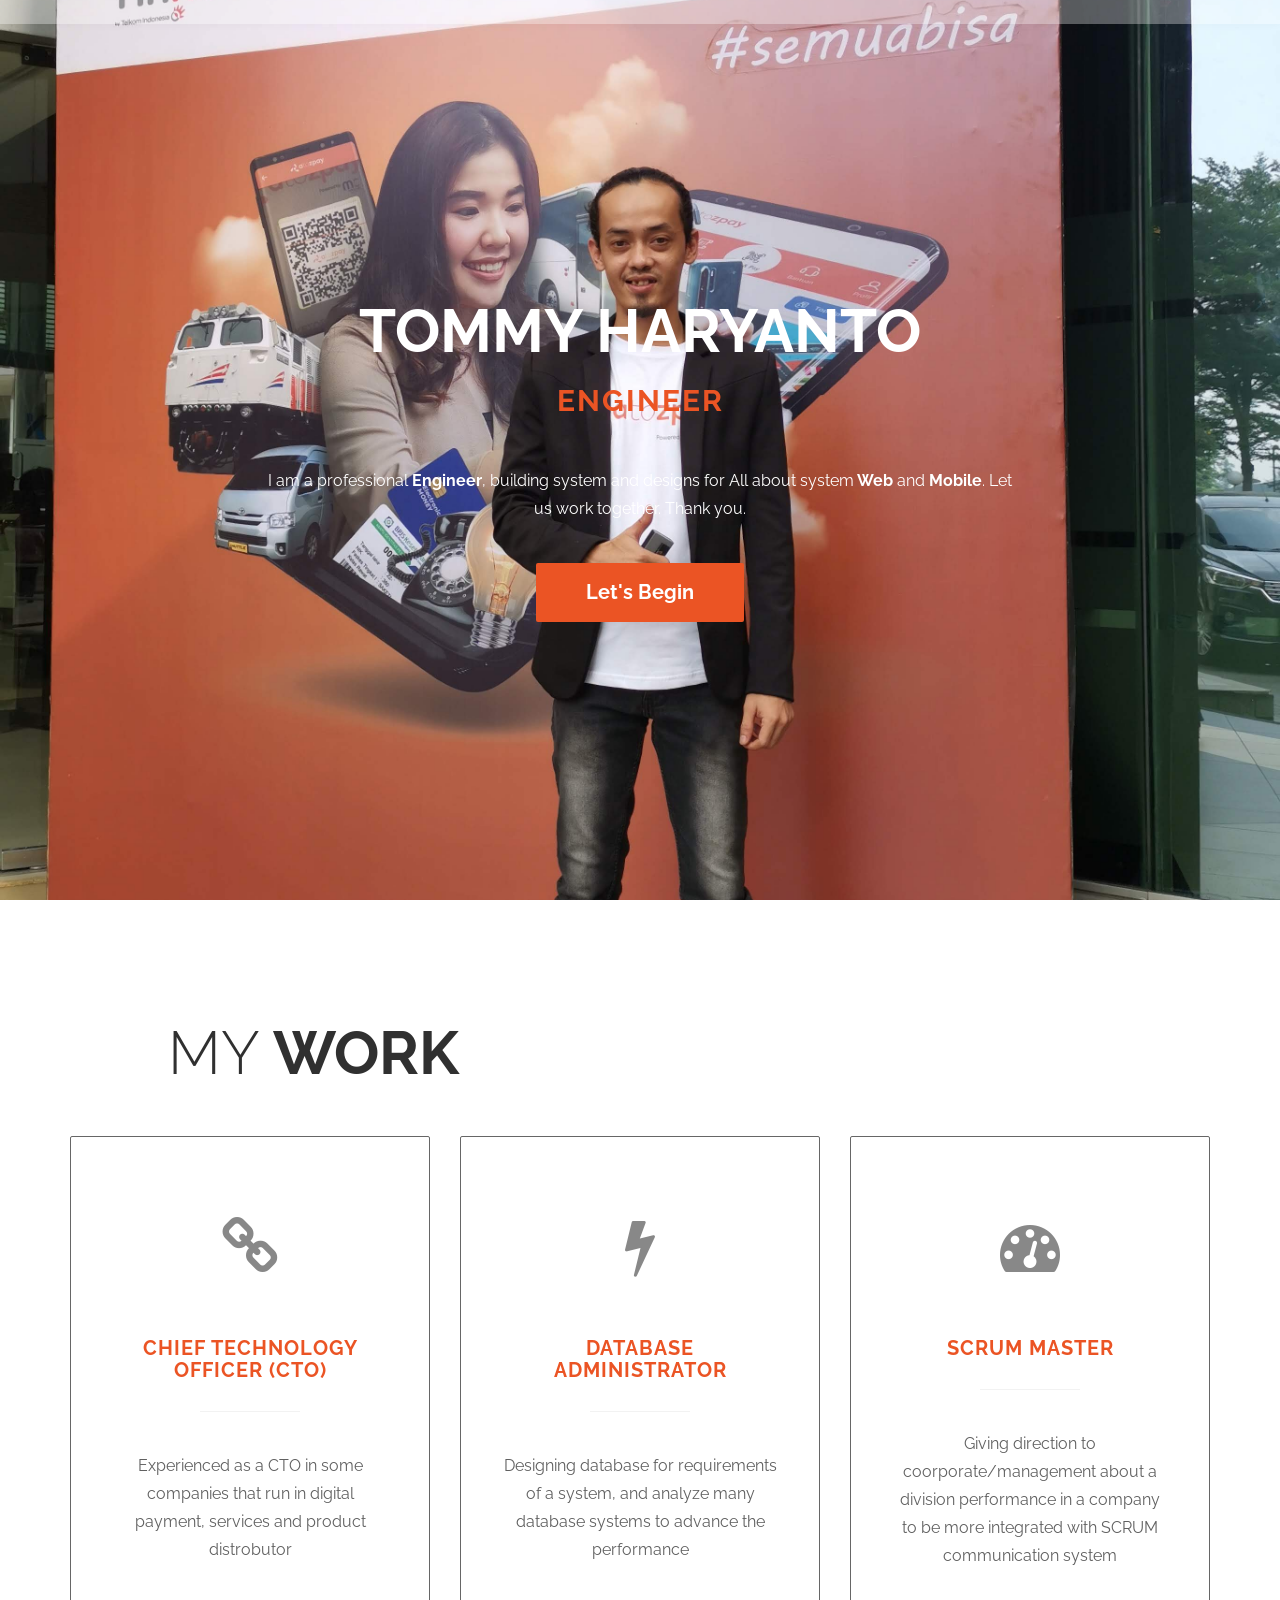
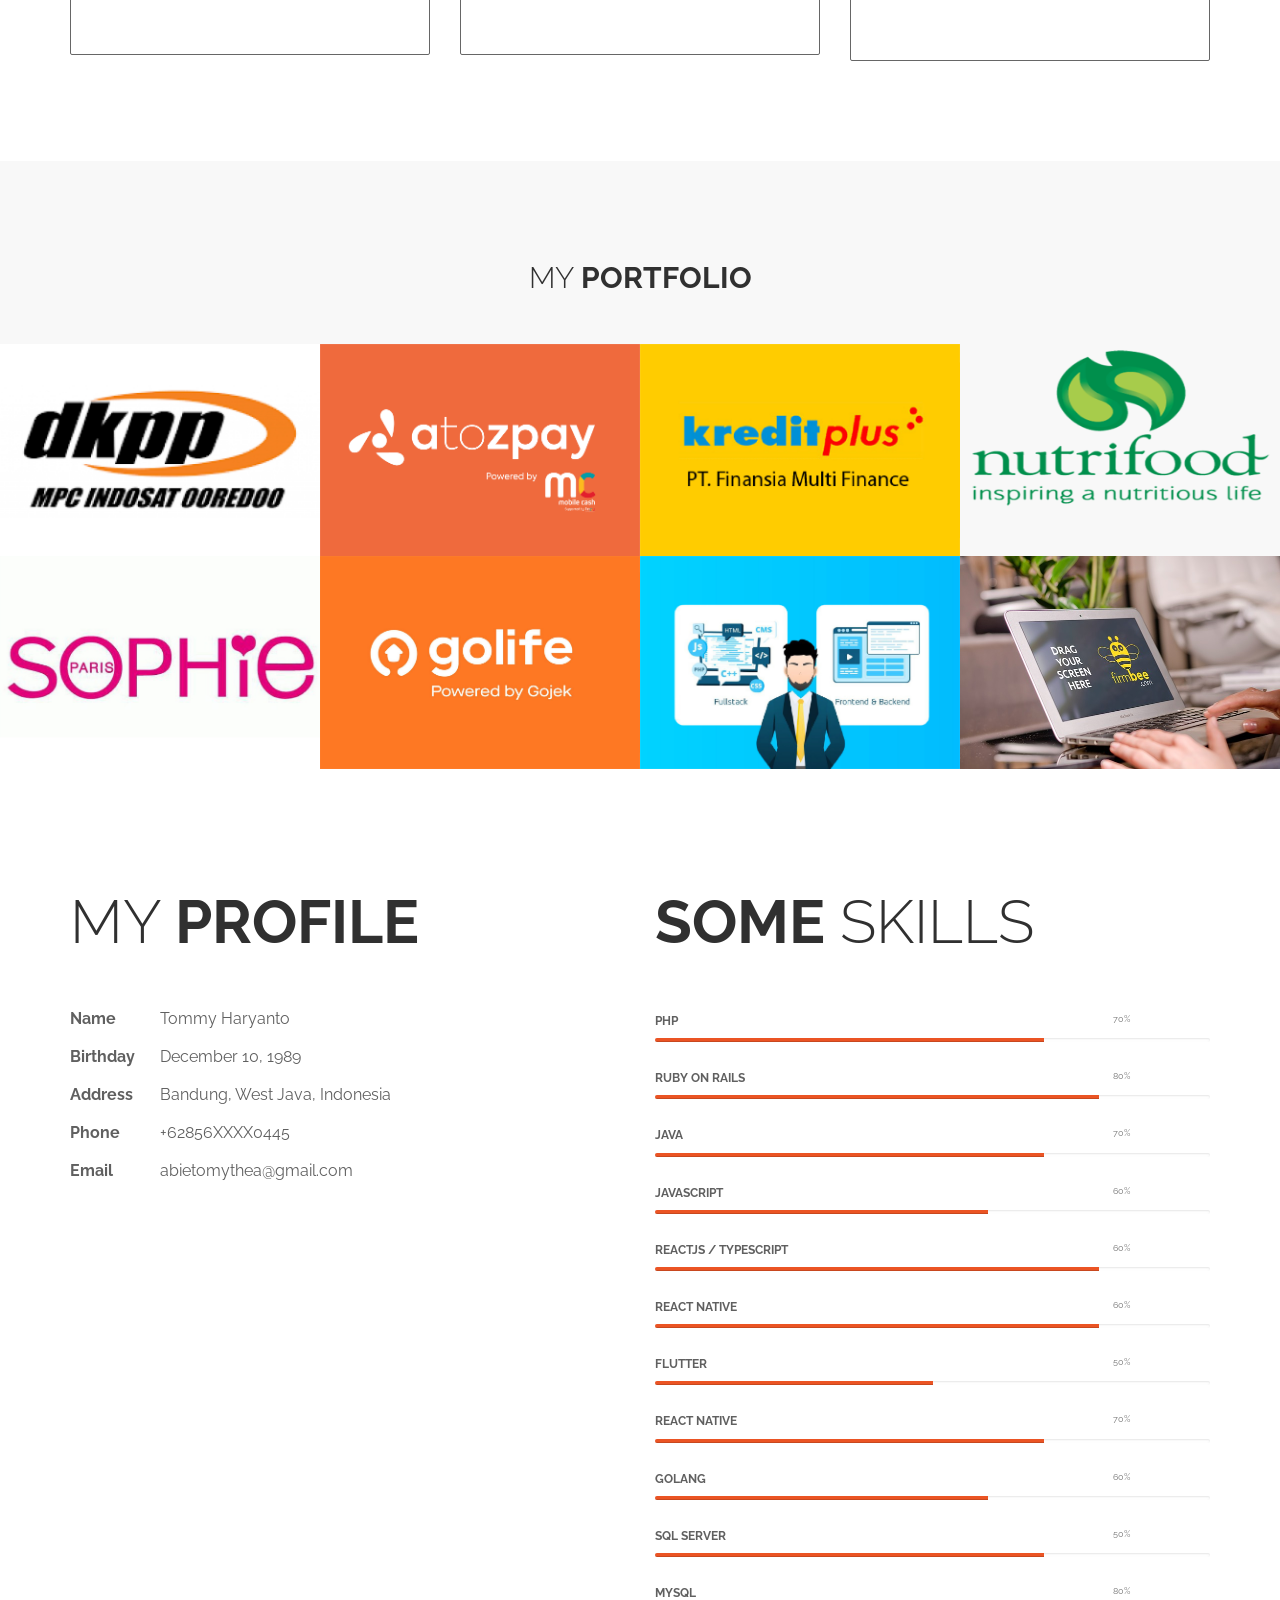
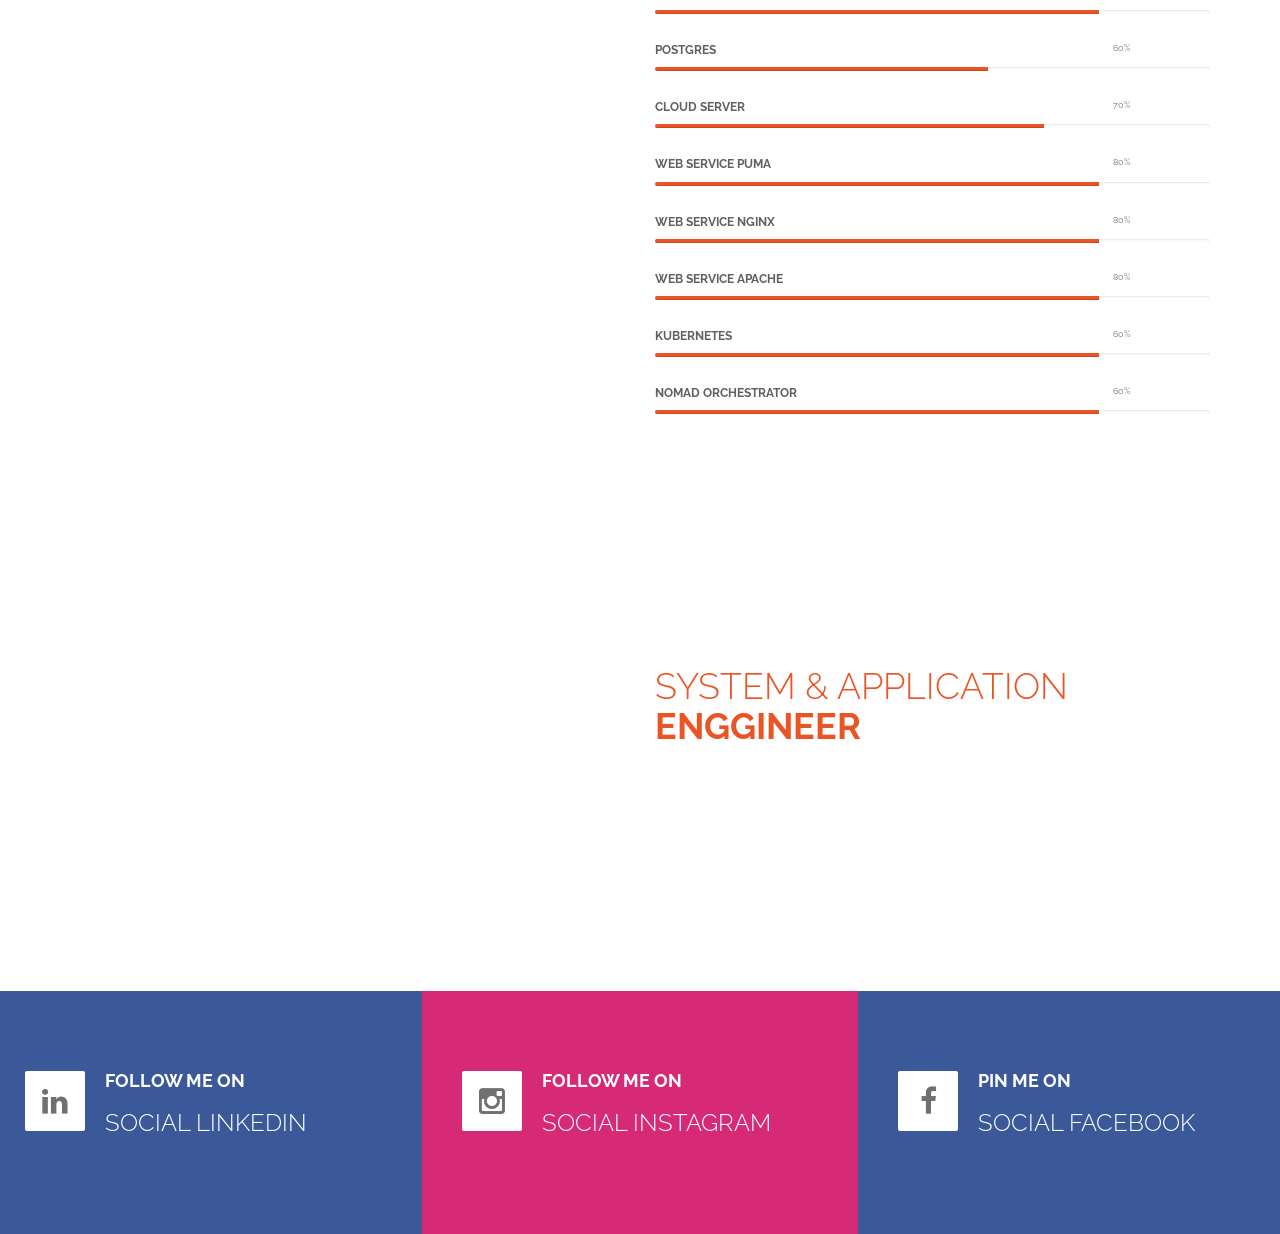
<file: index.html>
<!DOCTYPE html>
<html lang="en">
<head>
	<meta charset="utf-8">
	<meta http-equiv="X-UA-Compatible" content="IE=Edge">
	<meta name="viewport" content="width=device-width, initial-scale=1">
	<meta name="keywords" content="">
	<meta name="description" content="">
	<!-- SITE TITLE -->
	<title>Tommy</title>

	<!-- STYLESHEETS -->
	<link rel="stylesheet" href="css/bootstrap.min.css">
	<link rel="stylesheet" href="css/font-awesome.min.css">
	<link rel="stylesheet" href="css/templatemo-style.css">
	<link href='//fonts.googleapis.com/css?family=Raleway:400,300,600,700' rel='stylesheet' type='text/css'>
<!-- 

Ultra Profile

https://templatemo.com/tm-464-ultra-profile

-->
</head>
<body data-spy="scroll" data-target="#rock-navigation">
	<!-- START NAVIGATION -->
	<div class="navbar navbar-default bs-dos-nav navbar-fixed-top sticky-navigation" role="navigation">
		<div class="container">

			<div class="navbar-header">
				<button class="navbar-toggle" data-toggle="collapse" data-target="#rock-navigation">
					<span class="icon icon-bar"></span>
					<span class="icon icon-bar"></span>
					<span class="icon icon-bar"></span>
				</button>
				<a href="#" class="navbar-brand">My Profile</a>
			</div>
			<nav class="collapse navbar-collapse" id="rock-navigation">
				<ul class="nav navbar-nav navbar-right main-navigation text-uppercase">
					<li><a href="#home" class="smoothScroll">Home</a></li>
					<li><a href="#work" class="smoothScroll">My Work</a></li>
					<li><a href="#portfolio" class="smoothScroll">Portfolio</a></li>
					<li><a href="#resume" class="smoothScroll">Resume</a></li>
					<li><a href="#about" class="smoothScroll">About</a></li>
					<li><a href="#contact" class="smoothScroll">Contact</a></li>
				</ul>
			</nav>

		</div>
	</div>
	<!-- END NAVIGATION -->

	<!-- START HOME -->
	<section id="home" class="templatemo-home">
		<div class="container">
			<div class="row">
				<div class="col-md-2 col-sm-1"></div>
				<div class="col-md-8 col-sm-10">
					<h1 class="tm-home-title" style="color: white;"><strong>Tommy Haryanto</strong></h1>
					<h2 class="tm-home-subtitle">Engineer</h2>
					<p style="color: white;">I am a professional <strong>Engineer</strong>, building system and designs for All about system<strong> Web</strong> and <strong>Mobile</strong>. Let us work together. Thank you.</p>
					<a href="#work" class="btn btn-default smoothScroll tm-view-more-btn">Let's Begin</a>
				</div>
				<div class="col-md-2 col-sm-1"></div>
			</div>
		</div>
	</section>
	<!-- END HOME -->

	<!-- START work -->
	<section id="work" class="tm-padding-top-bottom-100">
		<div class="container">
			<div class="row">
				<div class="col-md-offset-1 col-md-11">
					<h2 class="title">My <strong>Work</strong></h2>						
				</div>
				<div class="col-md-4 col-sm-4">
					<div class="work-wrapper">
						<i class="fa fa-link"></i>
						<h3 class="text-uppercase tm-work-h3">Chief Technology Officer (CTO)</h3>
						<hr>
						<p>Experienced as a CTO in some companies that run in digital payment, services and product distrobutor</p>
					</div>
				</div>
				<div class="col-md-4 col-sm-4">
					<div class="work-wrapper">
						<i class="fa fa-flash"></i>
						<h3 class="text-uppercase tm-work-h3">Database Administrator</h3>
						<hr>
						<p>Designing database for requirements of a system, and analyze many database systems to advance the performance</p>
					</div>
				</div>
				<div class="col-md-4 col-sm-4">
					<div class="work-wrapper">
						<i class="fa fa-dashboard"></i>
						<h3 class="text-uppercase tm-work-h3">Scrum Master</h3>
						<hr>
						<p>Giving direction to coorporate/management about a division performance in a company to be more integrated with SCRUM communication system</p>
					</div>
				</div>
			</div>
		</div>
	</section>
	<!-- END work -->

	<!-- START PORTFOLIO -->
	<section id="portfolio" class="tm-portfolio">
		<div class="container">
			<div class="row">
				<div class="col-md-12 wow bounce">
					<div class="title">
						<h2 class="tm-portfolio-title">My <strong>Portfolio</strong></h2>
					</div>

					<!-- START ISO SECTION -->
					<div class="iso-section">
						<!-- <ul class="filter-wrapper clearfix">
							<li><a href="#" class="opc-main-bg selected" data-filter="*">All</a></li>
							<li><a href="#" class="opc-main-bg" data-filter=".html">HTML</a></li>
							<li><a href="#" class="opc-main-bg" data-filter=".photoshop">Photoshop</a></li>
							<li><a href="#" class="opc-main-bg" data-filter=".wordpress">Wordpress</a></li>
							<li><a href="#" class="opc-main-bg" data-filter=".mobile">Mobile</a></li>
						</ul> -->
						<div class="iso-box-section">
							<div class="iso-box-wrapper col4-iso-box">
								<div class="iso-box wordpress col-md-3 col-sm-3 col-xs-12">
									<div class="portfolio-thumb">
										<img src="images/dkpp.jpg" class="fluid-img" alt="portfolio img">
										<div class="portfolio-overlay">
											<h3 class="portfolio-item-title">CTO</h3>
											<h3 class="portfolio-item-title">Dian Kencana Puri Prima (DKPP)</h3>
											<p>Payment fo PPOB, Phone Credit, Consignment System for Agent</p>
										</div>
									</div>
								</div>
								<div class="iso-box wordpress col-md-3 col-sm-3 col-xs-12">
									<div class="portfolio-thumb">
										<img src="images/atozpay-01.jpg" class="fluid-img" alt="portfolio img">
										<div class="portfolio-overlay">
											<h3 class="portfolio-item-title">CTO</h3>
											<h3 class="portfolio-item-title">Weyland Indonesia Perkasa (WIP)</h3>
											<p>Payment fo PPOB, Phone Credit, Consignment System for Agent, Daily Needs for delivery services</p>
										</div>
									</div>
								</div>
								<div class="iso-box html photoshop wordpress mobile col-md-3 col-sm-3 col-xs-12">
									<div class="portfolio-thumb">
										<img src="images/kredit plus-01.jpg" class="fluid-img" alt="portfolio img">
										<div class="portfolio-overlay">
											<h3 class="portfolio-item-title">Project Manager</h3>
											<h3>PT. Finansia Multi Finance (Kreditplus)</h3>
											<p>Build from scracth Kredit Plus Mobile system, and E-Form for business process</p>
										</div>
									</div>
								</div>
								<div class="iso-box html wordpress mobile col-md-3 col-sm-3 col-xs-12">
									<div class="portfolio-thumb">
										<img src="images/nutrifood-logo.png" class="fluid-img" alt="portfolio img">
										<div class="portfolio-overlay">
											<h3 class="portfolio-item-title">Project Manager</h3>
											<h3 class="portfolio-item-title">Nutrifood</h3>
											<p>Build Shipping management system, L-Men guides workout system</p>
										</div>
									</div>
								</div>
								<div class="iso-box wordpress col-md-3 col-sm-3 col-xs-12">
									<div class="portfolio-thumb">
										<img src="images/sophie.jpg" class="fluid-img" alt="portfolio img">
										<div class="portfolio-overlay">
											<h3 class="portfolio-item-title">Project Manager</h3>
											<h3 class="portfolio-item-title">Shopie Paris</h3>
											<p>Multi Level Marketing (MLM) system, Shopping System, Catalog Management, and E-Learning system to be shopie's frenchise </p>
										</div>
									</div>
								</div>
								<div class="iso-box html mobile col-md-3 col-sm-3 col-xs-12">
									<div class="portfolio-thumb">
										<img src="images/gojek.jpg" class="fluid-img" alt="portfolio img">
										<div class="portfolio-overlay">
											<h3 class="portfolio-item-title">Project Manager</h3>
											<h3 class="portfolio-item-title">Golife (Gojek)</h3>
											<p>GoClean, GoMassages, GoGlam, GoAuto. The services that provide by Gojek</p>
										</div>
									</div>
								</div>
								<div class="iso-box html photoshop col-md-3 col-sm-3 col-xs-12">
									<div class="portfolio-thumb">
										<img src="images/other.jpg" class="fluid-img" alt="portfolio img">
										<div class="portfolio-overlay">
											<h3 class="portfolio-item-title">Backend Engineer</h3>
											<p>Create many system and applications for other country/company. Government, Expedition, Tour and traveling, market place and many more</p>
										</div>
									</div>
								</div>
								<div class="iso-box photoshop col-md-3 col-sm-3 col-xs-12">
									<div class="portfolio-thumb">
										<img src="images/portfolio-img7.jpg" class="fluid-img" alt="portfolio img">
										<div class="portfolio-overlay">
											<h3 class="portfolio-item-title">More Info</h3>
											<p>Did you still interest to me? please send me email!</p>
										</div>
									</div>
								</div>
							</div>
						</div>
					</div>
				</div>
			</div>
		</div>
	</section>
	<!-- END PORTFOLIO -->

	<!-- START RESUME -->
	<section id="resume" class="tm-padding-top-bottom-100">
		<div class="container">
			<div class="row">
				<div class="col-md-6 col-sm-6">					
					<h2 class="title">My <strong>Profile</strong></h2>
					<p><span class="tm-info-label">Name</span>Tommy Haryanto</p>
					<p><span class="tm-info-label">Birthday</span>December 10, 1989</p>
					<p><span class="tm-info-label">Address</span>Bandung, West Java, Indonesia</p>
					<p><span class="tm-info-label">Phone</span>+62856XXXX0445</p>
					<p><span class="tm-info-label">Email</span>abietomythea@gmail.com</p>
				</div>
				<div class="col-md-6 col-sm-6">
					<h2 class="title"><strong>Some</strong> Skills</h2>
					<p></p>
					<h4 class="tm-progress-label">Php<small class="progress-percent-small">70%</small></h4>
					<div class="progress tm-progress">
						<div class="progress-bar progress-bar-danger" role="progressbar" aria-valuenow="70" aria-valuemin="0" aria-valuemax="70" style="width: 70%;"></div>
					</div>
					<h4 class="tm-progress-label">Ruby on Rails<small class="progress-percent-small">80%</small></h4>
					<div class="progress tm-progress">
						<div class="progress-bar progress-bar-danger" role="progressbar" aria-valuenow="80" aria-valuemin="0" aria-valuemax="100" style="width: 80%;"></div>
					</div>
					<h4 class="tm-progress-label">Java<small class="progress-percent-small">70%</small></h4>
					<div class="progress tm-progress">
						<div class="progress-bar progress-bar-danger" role="progressbar" aria-valuenow="70" aria-valuemin="0" aria-valuemax="100" style="width: 70%;"></div>
					</div>
					<h4 class="tm-progress-label">Javascript<small class="progress-percent-small">60%</small></h4>
					<div class="progress tm-progress">
						<div class="progress-bar progress-bar-danger" role="progressbar" aria-valuenow="60" aria-valuemin="0" aria-valuemax="100" style="width: 60%;"></div>
					</div>
					<h4 class="tm-progress-label">ReactJs / TypeScript<small class="progress-percent-small">60%</small></h4>
					<div class="progress tm-progress">
						<div class="progress-bar progress-bar-danger" role="progressbar" aria-valuenow="60" aria-valuemin="0" aria-valuemax="100" style="width: 80%;"></div>
					</div>
					<h4 class="tm-progress-label">React Native<small class="progress-percent-small">60%</small></h4>
					<div class="progress tm-progress">
						<div class="progress-bar progress-bar-danger" role="progressbar" aria-valuenow="60" aria-valuemin="0" aria-valuemax="100" style="width: 80%;"></div>
					</div>
					<h4 class="tm-progress-label">Flutter<small class="progress-percent-small">50%</small></h4>
					<div class="progress tm-progress">
						<div class="progress-bar progress-bar-danger" role="progressbar" aria-valuenow="50" aria-valuemin="0" aria-valuemax="100" style="width: 50%;"></div>
					</div>
          <h4 class="tm-progress-label">React Native<small class="progress-percent-small">70%</small></h4>
          <div class="progress tm-progress">
            <div class="progress-bar progress-bar-danger" role="progressbar" aria-valuenow="70" aria-valuemin="0" aria-valuemax="100" style="width: 70%;"></div>
          </div>
					<h4 class="tm-progress-label">GoLang<small class="progress-percent-small">60%</small></h4>
					<div class="progress tm-progress">
						<div class="progress-bar progress-bar-danger" role="progressbar" aria-valuenow="60" aria-valuemin="0" aria-valuemax="100" style="width: 60%;"></div>
					</div>
					<h4 class="tm-progress-label">SQL Server<small class="progress-percent-small">50%</small></h4>
					<div class="progress tm-progress">
						<div class="progress-bar progress-bar-danger" role="progressbar" aria-valuenow="70" aria-valuemin="0" aria-valuemax="100" style="width: 70%;"></div>
					</div>
					<h4 class="tm-progress-label">MySql<small class="progress-percent-small">80%</small></h4>
					<div class="progress tm-progress">
						<div class="progress-bar progress-bar-danger" role="progressbar" aria-valuenow="80" aria-valuemin="0" aria-valuemax="100" style="width: 80%;"></div>
					</div>
					<h4 class="tm-progress-label">Postgres<small class="progress-percent-small">60%</small></h4>
					<div class="progress tm-progress">
						<div class="progress-bar progress-bar-danger" role="progressbar" aria-valuenow="60" aria-valuemin="0" aria-valuemax="100" style="width: 60%;"></div>
					</div>
					<h4 class="tm-progress-label">Cloud Server<small class="progress-percent-small">70%</small></h4>
					<div class="progress tm-progress">
						<div class="progress-bar progress-bar-danger" role="progressbar" aria-valuenow="70" aria-valuemin="0" aria-valuemax="100" style="width: 70%;"></div>
					</div>
					<h4 class="tm-progress-label">Web Service Puma <small class="progress-percent-small">80%</small></h4>
					<div class="progress tm-progress">
						<div class="progress-bar progress-bar-danger" role="progressbar" aria-valuenow="80" aria-valuemin="0" aria-valuemax="100" style="width: 80%;"></div>
					</div>
					<h4 class="tm-progress-label">Web Service Nginx <small class="progress-percent-small">80%</small></h4>
					<div class="progress tm-progress">
						<div class="progress-bar progress-bar-danger" role="progressbar" aria-valuenow="80" aria-valuemin="0" aria-valuemax="100" style="width: 80%;"></div>
					</div>
					<h4 class="tm-progress-label">Web Service Apache <small class="progress-percent-small">80%</small></h4>
					<div class="progress tm-progress">
						<div class="progress-bar progress-bar-danger" role="progressbar" aria-valuenow="80" aria-valuemin="0" aria-valuemax="100" style="width: 80%;"></div>
					</div>
					<h4 class="tm-progress-label">Kubernetes<small class="progress-percent-small">60%</small></h4>
					<div class="progress tm-progress">
						<div class="progress-bar progress-bar-danger" role="progressbar" aria-valuenow="60" aria-valuemin="0" aria-valuemax="100" style="width: 80%;"></div>
					</div>
					<h4 class="tm-progress-label">Nomad Orchestrator<small class="progress-percent-small">60%</small></h4>
					<div class="progress tm-progress">
						<div class="progress-bar progress-bar-danger" role="progressbar" aria-valuenow="60" aria-valuemin="0" aria-valuemax="100" style="width: 80%;"></div>
					</div>
				</div>
			</div>
		</div>
	</section>
	<!-- END RESUME -->

	<!-- START ABOUT -->
	<section id="about" class="tm-about">
		<div class="container">
			<div class="row">
				<div class="col-md-offset-6 col-md-6 col-sm-offset-6 col-sm-7" style="color: white;">
					<div class="title">
						<h2 style="color: white;">This is <strong>me</strong></h2>
						<h1 class="tm-red-text">System & Application <strong>Enggineer</strong></h1>
					</div>
					<p>The basic foundation of technology is how we think in a simple way.
						Difficult things will come true with a simple way.
						Go ahead and dream 'til morning, wake up and make that dream come true
					</p>
				</div>
			</div>
		</div>
	</section>
	<!-- END ABOUT -->

	<!-- START SOCIAL -->
	<section id="social" class="tm-social">
		<div class="container">
			<div class="row">
				<div class="col-md-4 col-sm-4 wow rotateInUpLeft" data-wow-delay="0.3s">
					<div class="media facebook">
						<a href="https://www.linkedin.com/in/tommy-haryanto-12ba5937/" target="_blank">
							<div class="media-object pull-left">
								<i class="fa fa-linkedin"></i>
							</div>
							<div class="media-body">
								<h4 class="media-heading tm-social-title">Follow me on</h4>
								<h3>Social LinkedIn</h3>
							</div>
						</a>
					</div>
				</div>
				<div class="col-md-4 col-sm-4 wow rotateInUpLeft" data-wow-delay="0.6s">
					<div class="media instagram">
						<a href="https://www.instagram.com/abieharyanto/">
							<div class="media-object pull-left">
								<i class="fa fa-instagram"></i>
							</div>
							<div class="media-body">
								<h4 class="media-heading tm-social-title">Follow me on</h4>
								<h3>Social Instagram</h3>
							</div>
						</a>
					</div>
				</div>
				<div class="col-md-4 col-sm-4 wow rotateInUpLeft" data-wow-delay="0.9s">
					<div class="media facebook">
						<a href="https://www.facebook.com/abietomythea">
							<div class="media-object pull-left">
								<i class="fa fa-facebook"></i>
							</div>
							<div class="media-body">
								<h4 class="media-heading tm-social-title">Pin me on</h4>
								<h3>Social Facebook</h3>
							</div>
						</a>
					</div>
				</div>
			</div>
		</div>
	</section>
	<!-- END SOCIAL -->

	
	<script src="js/jquery.js"></script>
	<script src="js/bootstrap.min.js"></script>
	<script src="js/smoothscroll.js"></script>
	<script src="js/jquery.nav.js"></script>
	<script src="js/isotope.js"></script>
	<script src="js/imagesloaded.min.js"></script>
	<script src="js/custom.js"></script>
</body>
</html>
</file>
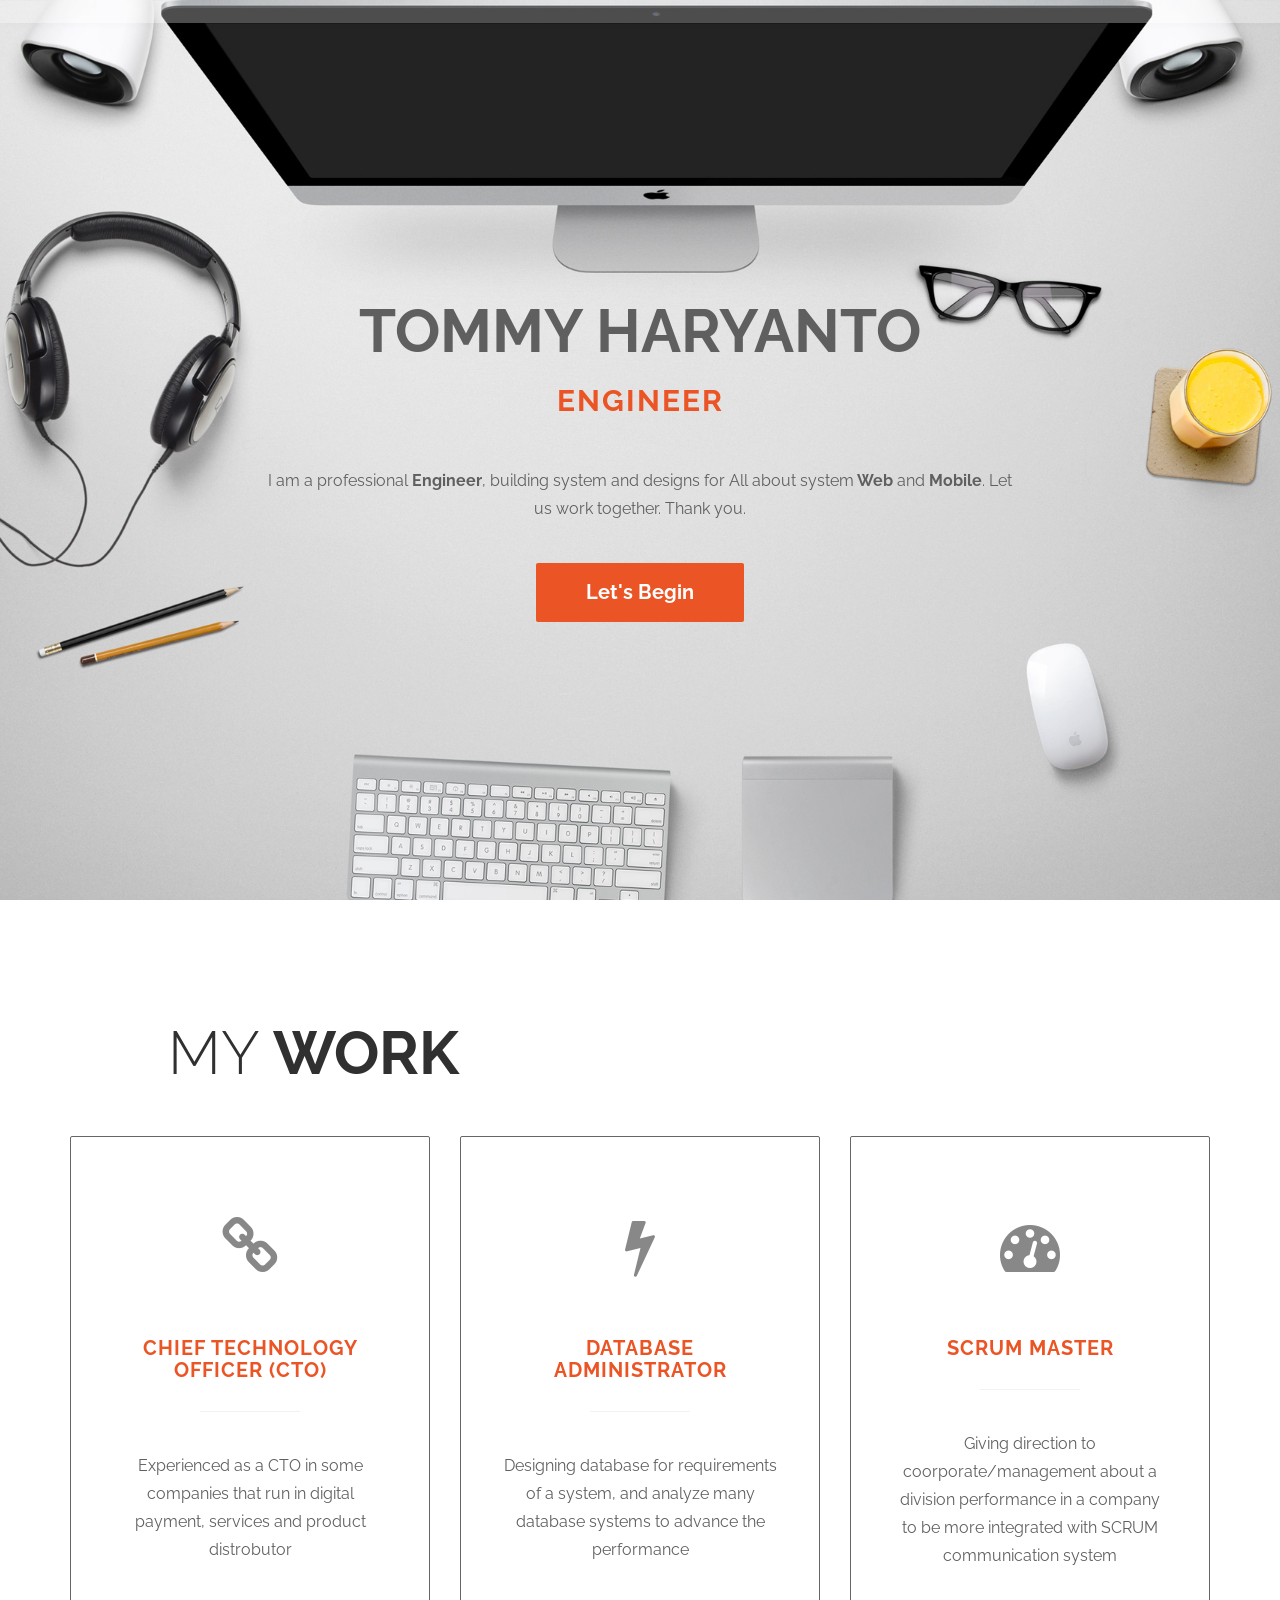
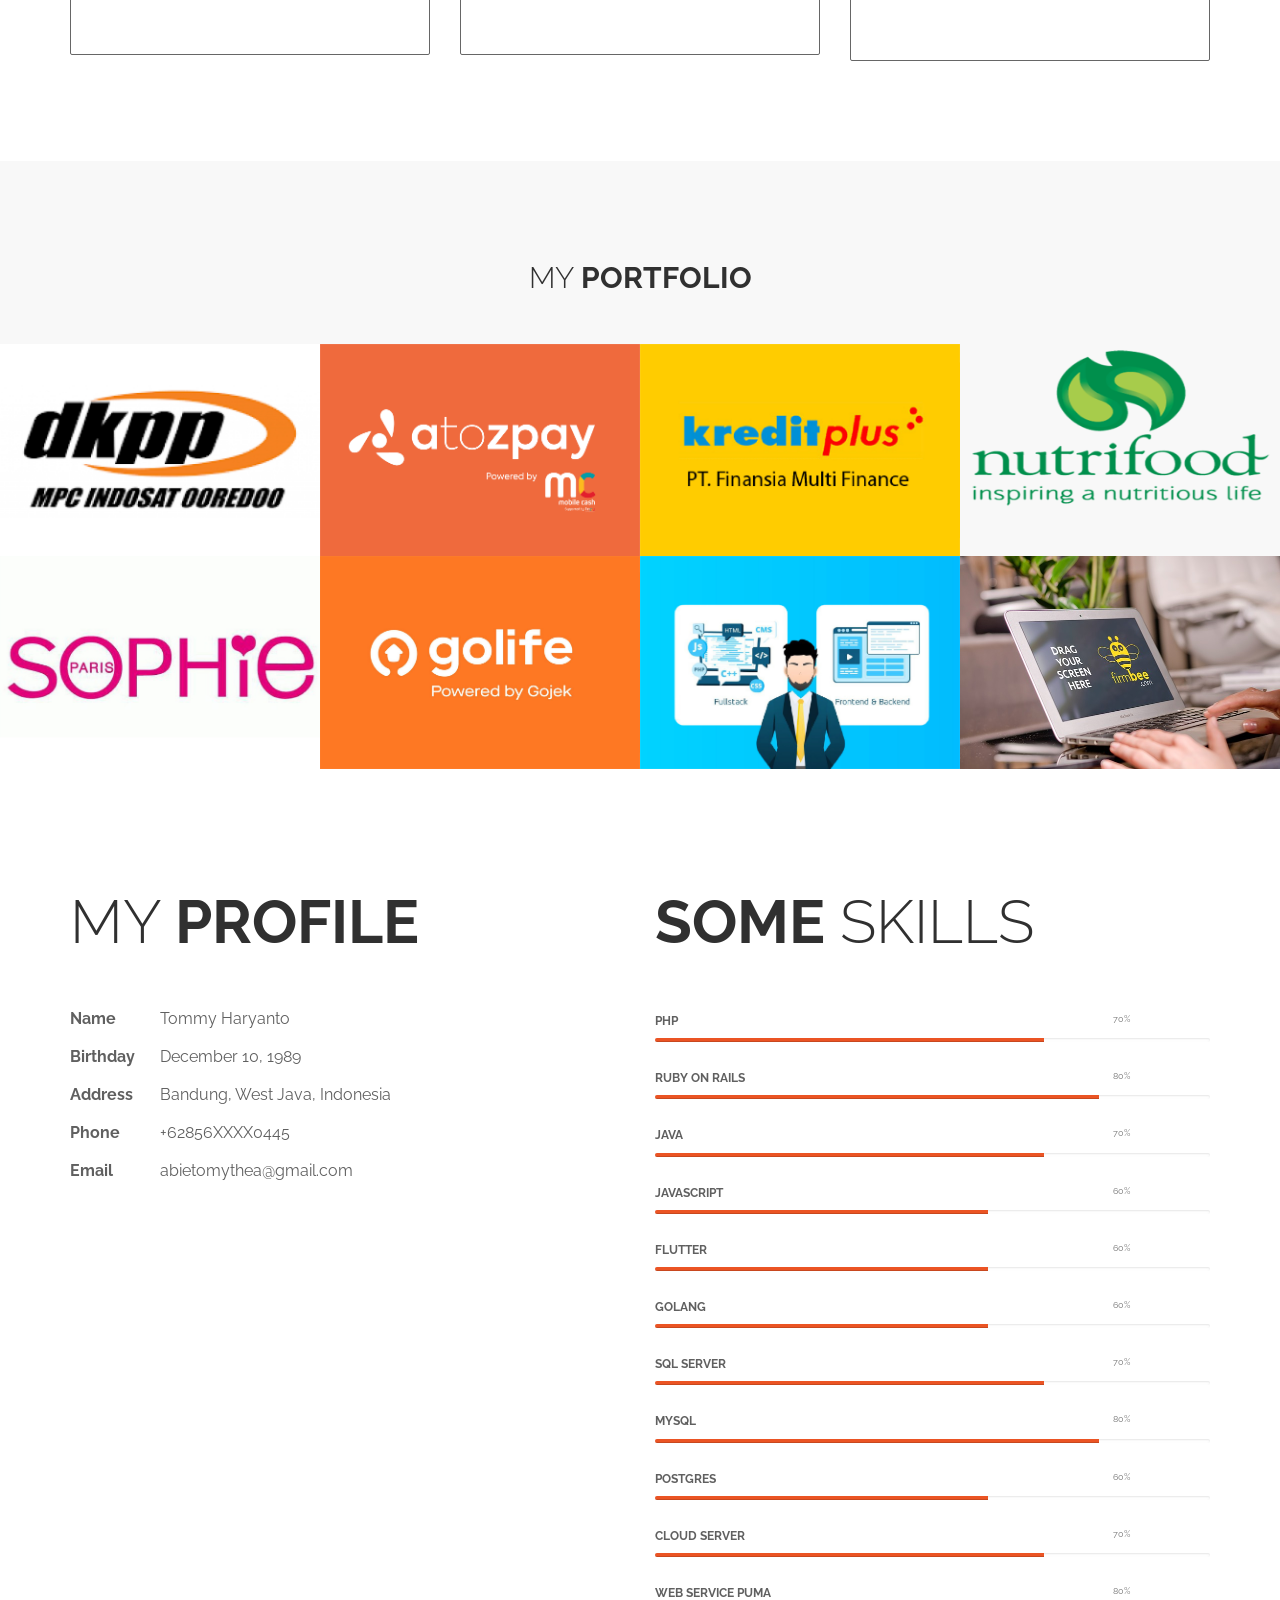
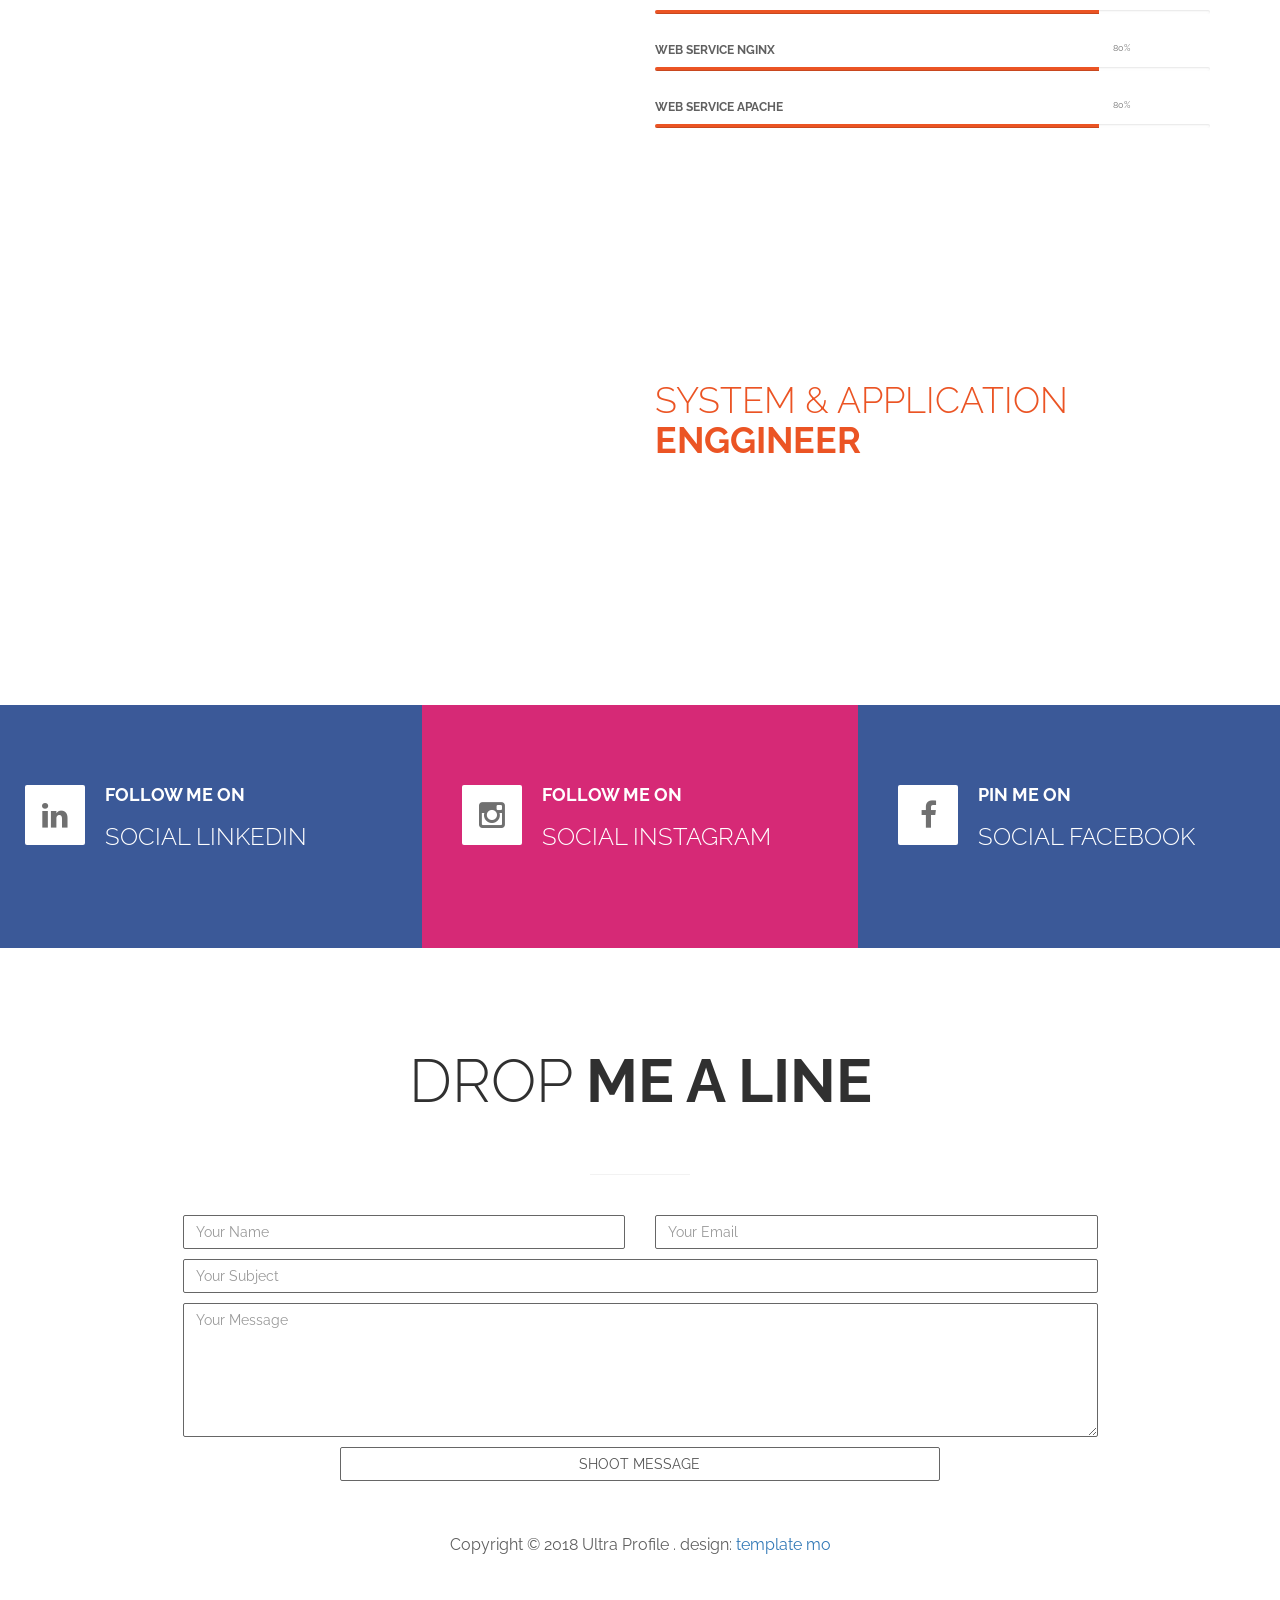
<file: cv-tommy/index.html>
<!DOCTYPE html>
<html lang="en">
<head>
	<meta charset="utf-8">
	<meta http-equiv="X-UA-Compatible" content="IE=Edge">
	<meta name="viewport" content="width=device-width, initial-scale=1">
	<meta name="keywords" content="">
	<meta name="description" content="">
	<!-- SITE TITLE -->
	<title>Tommy</title>

	<!-- STYLESHEETS -->
	<link rel="stylesheet" href="css/bootstrap.min.css">
	<link rel="stylesheet" href="css/font-awesome.min.css">
	<link rel="stylesheet" href="css/templatemo-style.css">
	<link href='//fonts.googleapis.com/css?family=Raleway:400,300,600,700' rel='stylesheet' type='text/css'>
<!-- 

Ultra Profile

https://templatemo.com/tm-464-ultra-profile

-->
</head>
<body data-spy="scroll" data-target="#rock-navigation">
	<!-- START NAVIGATION -->
	<div class="navbar navbar-default bs-dos-nav navbar-fixed-top sticky-navigation" role="navigation">
		<div class="container">

			<div class="navbar-header">
				<button class="navbar-toggle" data-toggle="collapse" data-target="#rock-navigation">
					<span class="icon icon-bar"></span>
					<span class="icon icon-bar"></span>
					<span class="icon icon-bar"></span>
				</button>
				<a href="#" class="navbar-brand">My Profile</a>
			</div>
			<nav class="collapse navbar-collapse" id="rock-navigation">
				<ul class="nav navbar-nav navbar-right main-navigation text-uppercase">
					<li><a href="#home" class="smoothScroll">Home</a></li>
					<li><a href="#work" class="smoothScroll">My Work</a></li>
					<li><a href="#portfolio" class="smoothScroll">Portfolio</a></li>
					<li><a href="#resume" class="smoothScroll">Resume</a></li>
					<li><a href="#about" class="smoothScroll">About</a></li>
					<li><a href="#contact" class="smoothScroll">Contact</a></li>
				</ul>
			</nav>

		</div>
	</div>
	<!-- END NAVIGATION -->

	<!-- START HOME -->
	<section id="home" class="templatemo-home">
		<div class="container">
			<div class="row">
				<div class="col-md-2 col-sm-1"></div>
				<div class="col-md-8 col-sm-10">
					<h1 class="tm-home-title"><strong>Tommy Haryanto</strong></h1>
					<h2 class="tm-home-subtitle">Engineer</h2>
					<p>I am a professional <strong>Engineer</strong>, building system and designs for All about system<strong> Web</strong> and <strong>Mobile</strong>. Let us work together. Thank you.</p>
					<a href="#work" class="btn btn-default smoothScroll tm-view-more-btn">Let's Begin</a>
				</div>
				<div class="col-md-2 col-sm-1"></div>
			</div>
		</div>
	</section>
	<!-- END HOME -->

	<!-- START work -->
	<section id="work" class="tm-padding-top-bottom-100">
		<div class="container">
			<div class="row">
				<div class="col-md-offset-1 col-md-11">
					<h2 class="title">My <strong>Work</strong></h2>						
				</div>
				<div class="col-md-4 col-sm-4">
					<div class="work-wrapper">
						<i class="fa fa-link"></i>
						<h3 class="text-uppercase tm-work-h3">Chief Technology Officer (CTO)</h3>
						<hr>
						<p>Experienced as a CTO in some companies that run in digital payment, services and product distrobutor</p>
					</div>
				</div>
				<div class="col-md-4 col-sm-4">
					<div class="work-wrapper">
						<i class="fa fa-flash"></i>
						<h3 class="text-uppercase tm-work-h3">Database Administrator</h3>
						<hr>
						<p>Designing database for requirements of a system, and analyze many database systems to advance the performance</p>
					</div>
				</div>
				<div class="col-md-4 col-sm-4">
					<div class="work-wrapper">
						<i class="fa fa-dashboard"></i>
						<h3 class="text-uppercase tm-work-h3">Scrum Master</h3>
						<hr>
						<p>Giving direction to coorporate/management about a division performance in a company to be more integrated with SCRUM communication system</p>
					</div>
				</div>
			</div>
		</div>
	</section>
	<!-- END work -->

	<!-- START PORTFOLIO -->
	<section id="portfolio" class="tm-portfolio">
		<div class="container">
			<div class="row">
				<div class="col-md-12 wow bounce">
					<div class="title">
						<h2 class="tm-portfolio-title">My <strong>Portfolio</strong></h2>
					</div>

					<!-- START ISO SECTION -->
					<div class="iso-section">
						<!-- <ul class="filter-wrapper clearfix">
							<li><a href="#" class="opc-main-bg selected" data-filter="*">All</a></li>
							<li><a href="#" class="opc-main-bg" data-filter=".html">HTML</a></li>
							<li><a href="#" class="opc-main-bg" data-filter=".photoshop">Photoshop</a></li>
							<li><a href="#" class="opc-main-bg" data-filter=".wordpress">Wordpress</a></li>
							<li><a href="#" class="opc-main-bg" data-filter=".mobile">Mobile</a></li>
						</ul> -->
						<div class="iso-box-section">
							<div class="iso-box-wrapper col4-iso-box">
								<div class="iso-box wordpress col-md-3 col-sm-3 col-xs-12">
									<div class="portfolio-thumb">
										<img src="images/dkpp.jpg" class="fluid-img" alt="portfolio img">
										<div class="portfolio-overlay">
											<h3 class="portfolio-item-title">CTO</h3>
											<h3 class="portfolio-item-title">Dian Kencana Puri Prima (DKPP)</h3>
											<p>Payment fo PPOB, Phone Credit, Consignment System for Agent</p>
										</div>
									</div>
								</div>
								<div class="iso-box wordpress col-md-3 col-sm-3 col-xs-12">
									<div class="portfolio-thumb">
										<img src="images/atozpay-01.jpg" class="fluid-img" alt="portfolio img">
										<div class="portfolio-overlay">
											<h3 class="portfolio-item-title">CTO</h3>
											<h3 class="portfolio-item-title">Weyland Indonesia Perkasa (WIP)</h3>
											<p>Payment fo PPOB, Phone Credit, Consignment System for Agent, Daily Needs for delivery services</p>
										</div>
									</div>
								</div>
								<div class="iso-box html photoshop wordpress mobile col-md-3 col-sm-3 col-xs-12">
									<div class="portfolio-thumb">
										<img src="images/kredit plus-01.jpg" class="fluid-img" alt="portfolio img">
										<div class="portfolio-overlay">
											<h3 class="portfolio-item-title">Project Manager</h3>
											<h3>PT. Finansia Multi Finance (Kreditplus)</h3>
											<p>Build from scracth Kredit Plus Mobile system, and E-Form for business process</p>
										</div>
									</div>
								</div>
								<div class="iso-box html wordpress mobile col-md-3 col-sm-3 col-xs-12">
									<div class="portfolio-thumb">
										<img src="images/nutrifood-logo.png" class="fluid-img" alt="portfolio img">
										<div class="portfolio-overlay">
											<h3 class="portfolio-item-title">Project Manager</h3>
											<h3 class="portfolio-item-title">Nutrifood</h3>
											<p>Build Shipping management system, L-Men guides workout system</p>
										</div>
									</div>
								</div>
								<div class="iso-box wordpress col-md-3 col-sm-3 col-xs-12">
									<div class="portfolio-thumb">
										<img src="images/sophie.jpg" class="fluid-img" alt="portfolio img">
										<div class="portfolio-overlay">
											<h3 class="portfolio-item-title">Project Manager</h3>
											<h3 class="portfolio-item-title">Shopie Paris</h3>
											<p>Multi Level Marketing (MLM) system, Shopping System, Catalog Management, and E-Learning system to be shopie's frenchise </p>
										</div>
									</div>
								</div>
								<div class="iso-box html mobile col-md-3 col-sm-3 col-xs-12">
									<div class="portfolio-thumb">
										<img src="images/gojek.jpg" class="fluid-img" alt="portfolio img">
										<div class="portfolio-overlay">
											<h3 class="portfolio-item-title">Project Manager</h3>
											<h3 class="portfolio-item-title">Golife (Gojek)</h3>
											<p>GoClean, GoMassages, GoGlam, GoAuto. The services that provide by Gojek</p>
										</div>
									</div>
								</div>
								<div class="iso-box html photoshop col-md-3 col-sm-3 col-xs-12">
									<div class="portfolio-thumb">
										<img src="images/other.jpg" class="fluid-img" alt="portfolio img">
										<div class="portfolio-overlay">
											<h3 class="portfolio-item-title">Backend Engineer</h3>
											<p>Create many system and applications for other country/company. Government, Expedition, Tour and traveling, market place and many more</p>
										</div>
									</div>
								</div>
								<div class="iso-box photoshop col-md-3 col-sm-3 col-xs-12">
									<div class="portfolio-thumb">
										<img src="images/portfolio-img7.jpg" class="fluid-img" alt="portfolio img">
										<div class="portfolio-overlay">
											<h3 class="portfolio-item-title">More Info</h3>
											<p>Did you still interest to me? please send me email!</p>
										</div>
									</div>
								</div>
							</div>
						</div>
					</div>
				</div>
			</div>
		</div>
	</section>
	<!-- END PORTFOLIO -->

	<!-- START RESUME -->
	<section id="resume" class="tm-padding-top-bottom-100">
		<div class="container">
			<div class="row">
				<div class="col-md-6 col-sm-6">					
					<h2 class="title">My <strong>Profile</strong></h2>
					<p><span class="tm-info-label">Name</span>Tommy Haryanto</p>
					<p><span class="tm-info-label">Birthday</span>December 10, 1989</p>
					<p><span class="tm-info-label">Address</span>Bandung, West Java, Indonesia</p>
					<p><span class="tm-info-label">Phone</span>+62856XXXX0445</p>
					<p><span class="tm-info-label">Email</span>abietomythea@gmail.com</p>
				</div>
				<div class="col-md-6 col-sm-6">
					<h2 class="title"><strong>Some</strong> Skills</h2>
					<p></p>
					<h4 class="tm-progress-label">Php<small class="progress-percent-small">70%</small></h4>
					<div class="progress tm-progress">
						<div class="progress-bar progress-bar-danger" role="progressbar" aria-valuenow="70" aria-valuemin="0" aria-valuemax="70" style="width: 70%;"></div>
					</div>
					<h4 class="tm-progress-label">Ruby on Rails<small class="progress-percent-small">80%</small></h4>
					<div class="progress tm-progress">
						<div class="progress-bar progress-bar-danger" role="progressbar" aria-valuenow="80" aria-valuemin="0" aria-valuemax="100" style="width: 80%;"></div>
					</div>
					<h4 class="tm-progress-label">Java<small class="progress-percent-small">70%</small></h4>
					<div class="progress tm-progress">
						<div class="progress-bar progress-bar-danger" role="progressbar" aria-valuenow="70" aria-valuemin="0" aria-valuemax="100" style="width: 70%;"></div>
					</div>
					<h4 class="tm-progress-label">Javascript<small class="progress-percent-small">60%</small></h4>
					<div class="progress tm-progress">
						<div class="progress-bar progress-bar-danger" role="progressbar" aria-valuenow="60" aria-valuemin="0" aria-valuemax="100" style="width: 60%;"></div>
					</div>
					<h4 class="tm-progress-label">Flutter<small class="progress-percent-small">60%</small></h4>
					<div class="progress tm-progress">
						<div class="progress-bar progress-bar-danger" role="progressbar" aria-valuenow="60" aria-valuemin="0" aria-valuemax="100" style="width: 60%;"></div>
					</div>
					<h4 class="tm-progress-label">GoLang<small class="progress-percent-small">60%</small></h4>
					<div class="progress tm-progress">
						<div class="progress-bar progress-bar-danger" role="progressbar" aria-valuenow="60" aria-valuemin="0" aria-valuemax="100" style="width: 60%;"></div>
					</div>
					<h4 class="tm-progress-label">SQL Server<small class="progress-percent-small">70%</small></h4>
					<div class="progress tm-progress">
						<div class="progress-bar progress-bar-danger" role="progressbar" aria-valuenow="70" aria-valuemin="0" aria-valuemax="100" style="width: 70%;"></div>
					</div>
					<h4 class="tm-progress-label">MySql<small class="progress-percent-small">80%</small></h4>
					<div class="progress tm-progress">
						<div class="progress-bar progress-bar-danger" role="progressbar" aria-valuenow="80" aria-valuemin="0" aria-valuemax="100" style="width: 80%;"></div>
					</div>
					<h4 class="tm-progress-label">Postgres<small class="progress-percent-small">60%</small></h4>
					<div class="progress tm-progress">
						<div class="progress-bar progress-bar-danger" role="progressbar" aria-valuenow="60" aria-valuemin="0" aria-valuemax="100" style="width: 60%;"></div>
					</div>
					<h4 class="tm-progress-label">Cloud Server<small class="progress-percent-small">70%</small></h4>
					<div class="progress tm-progress">
						<div class="progress-bar progress-bar-danger" role="progressbar" aria-valuenow="70" aria-valuemin="0" aria-valuemax="100" style="width: 70%;"></div>
					</div>
					<h4 class="tm-progress-label">Web Service Puma <small class="progress-percent-small">80%</small></h4>
					<div class="progress tm-progress">
						<div class="progress-bar progress-bar-danger" role="progressbar" aria-valuenow="80" aria-valuemin="0" aria-valuemax="100" style="width: 80%;"></div>
					</div>
					<h4 class="tm-progress-label">Web Service Nginx <small class="progress-percent-small">80%</small></h4>
					<div class="progress tm-progress">
						<div class="progress-bar progress-bar-danger" role="progressbar" aria-valuenow="80" aria-valuemin="0" aria-valuemax="100" style="width: 80%;"></div>
					</div>
					<h4 class="tm-progress-label">Web Service Apache <small class="progress-percent-small">80%</small></h4>
					<div class="progress tm-progress">
						<div class="progress-bar progress-bar-danger" role="progressbar" aria-valuenow="80" aria-valuemin="0" aria-valuemax="100" style="width: 80%;"></div>
					</div>
				</div>
			</div>
		</div>
	</section>
	<!-- END RESUME -->

	<!-- START ABOUT -->
	<section id="about" class="tm-about">
		<div class="container">
			<div class="row">
				<div class="col-md-offset-6 col-md-6 col-sm-offset-6 col-sm-7" style="color: white;">
					<div class="title">
						<h2 style="color: white;">This is <strong>me</strong></h2>
						<h1 class="tm-red-text">System & Application <strong>Enggineer</strong></h1>
					</div>
					<p>The basic foundation of technology is how we think in a simple way.
						Difficult things will come true with a simple way.
						Go ahead and dream 'til morning, wake up and make that dream come true
					</p>
				</div>
			</div>
		</div>
	</section>
	<!-- END ABOUT -->

	<!-- START SOCIAL -->
	<section id="social" class="tm-social">
		<div class="container">
			<div class="row">
				<div class="col-md-4 col-sm-4 wow rotateInUpLeft" data-wow-delay="0.3s">
					<div class="media facebook">
						<a href="https://www.linkedin.com/in/tommy-haryanto-12ba5937/" target="_blank">
							<div class="media-object pull-left">
								<i class="fa fa-linkedin"></i>
							</div>
							<div class="media-body">
								<h4 class="media-heading tm-social-title">Follow me on</h4>
								<h3>Social LinkedIn</h3>
							</div>
						</a>
					</div>
				</div>
				<div class="col-md-4 col-sm-4 wow rotateInUpLeft" data-wow-delay="0.6s">
					<div class="media instagram">
						<a href="https://www.instagram.com/abieharyanto/">
							<div class="media-object pull-left">
								<i class="fa fa-instagram"></i>
							</div>
							<div class="media-body">
								<h4 class="media-heading tm-social-title">Follow me on</h4>
								<h3>Social Instagram</h3>
							</div>
						</a>
					</div>
				</div>
				<div class="col-md-4 col-sm-4 wow rotateInUpLeft" data-wow-delay="0.9s">
					<div class="media facebook">
						<a href="https://www.facebook.com/abietomythea">
							<div class="media-object pull-left">
								<i class="fa fa-facebook"></i>
							</div>
							<div class="media-body">
								<h4 class="media-heading tm-social-title">Pin me on</h4>
								<h3>Social Facebook</h3>
							</div>
						</a>
					</div>
				</div>
			</div>
		</div>
	</section>
	<!-- END SOCIAL -->

	<!-- START CONTACT -->
	<?php require_once("functions.php"); ?>
	<section id="contact" class="tm-contact">
		<div class="container">
			<div class="row">
				<div class="col-md-12">					
					<h2 class="title">Drop <strong>me a line</strong></h2>
					<hr>					
				</div>
				<div class="col-md-1 col-sm-1"></div>
				<div class="col-md-10 col-sm-10">
					<form action="send_email.php" method="post" enctype="text/plan">
						<div class="col-md-6 col-sm-6">
							<input class="form-control" type="text" placeholder="Your Name" name="name">
						</div>
						<div class="col-md-6 col-sm-6">
							<input class="form-control" type="email" placeholder="Your Email" name="email">
						</div>
						<div class="col-md-12 col-sm-12">
							<input class="form-control" type="text" placeholder="Your Subject" name="subject">
							<textarea class="form-control" placeholder="Your Message" rows="6" name="messages"></textarea>
						</div>
						<div class="col-md-offset-2 col-md-8 col-sm-offset-2 col-sm-8">
							<input class="form-control" type="submit" value="SHOOT MESSAGE">
						</div>
					</form>
				</div>
				<div class="col-md-1 col-sm-1"></div>
				<div class="col-md-12 col-sm-12">
					<p>Copyright &copy; 2018 Ultra Profile
                    . design: <a rel="nofollow noopener" href="https://templatemo.com">template mo</a></p>
				</div>
			</div>
		</div>
	</section>
	<!-- END CONTACT -->
	<script src="js/jquery.js"></script>
	<script src="js/bootstrap.min.js"></script>
	<script src="js/smoothscroll.js"></script>
	<script src="js/jquery.nav.js"></script>
	<script src="js/isotope.js"></script>
	<script src="js/imagesloaded.min.js"></script>
	<script src="js/custom.js"></script>
</body>
</html>
</file>
<file: css/templatemo-style.css>
/*

Ultra Profile

https://templatemo.com/tm-464-ultra-profile

*/

body {
  background: #ffffff;
  font-family: 'Raleway', sans-serif;
  font-size: 16px;
  color: #606060;
  position: relative;
}
html, body {
  width: 100%;
  overflow-x: hidden;
}
h1,h2,h3 { font-weight: 300; }
p { line-height: 28px; }
hr {
  border-color: #f2f2f2;
  width: 100px;
  margin-bottom: 40px;
}
.title {
  color: #303030;
  font-size: 60px;
  padding-bottom: 40px;
  text-transform: uppercase;
}

/* START NAVIGATION */
.sticky-navigation { opacity: 0; }
.navbar-default {
  background: #fff;
  border: none;
  -webkit-box-shadow: 0 2px 8px 0 rgba(50, 50, 50, 0.08);
          box-shadow: 0 2px 8px 0 rgba(50, 50, 50, 0.08);
  margin: 0;
  padding: 0;
}
.navbar-default .navbar-brand {
  color: #212227;
  font-weight: bold;
  font-size: 30px;
  line-height: 45px;
  padding: 10px 0 0 12px;
}
.navbar-default .navbar-nav li a {
  color: #202020;
  font-size: 13px;
  font-weight: bold;
  line-height: 45px;
  letter-spacing: 1px;
}
.navbar-default .navbar-nav li a:hover { color: #eb5424; }
.navbar-default .navbar-nav > li > a:hover,
.navbar-default .navbar-nav > li > a:focus {
  color: #eb5424;
  background-color: transparent;
}
.navbar-default .navbar-nav > .active > a,
.navbar-default .navbar-nav > .active > a:hover,
.navbar-default .navbar-nav > .active > a:focus {
  color: #eb5424;
  background-color: transparent;
}
.navbar-default .navbar-toggle {
  border: none;
  padding-top: 10px;
}
.navbar-default .navbar-toggle .icon-bar {
  background: #eb5424;
  border-color: transparent;
}
.navbar-default .navbar-toggle:hover,
.navbar-default .navbar-toggle:focus { background-color: transparent }
/* END NAVIGATION */

/* START HOME */
.templatemo-home {
/*   background: url('../images/home-bg.jpg'); */
  background: url('../images/profile.jpg');
  background-size: cover;
  background-attachment: fixed;
  background-position: center center;
  color: #5f5f5f;
  display: -webkit-box;
  display: -webkit-flex;
  display: -ms-flexbox;
  display: flex;
  -webkit-box-align: center;
  -webkit-align-items: center;
      -ms-flex-align: center;
          align-items: center;
  text-align: center;  
  height: 100vh;
}
.tm-home-title,
 .tm-home-subtitle {
  text-transform: uppercase;
 }
.tm-home-title { font-size: 60px; }
.tm-home-subtitle {
  color: #eb5424;
  font-weight: bold;
  padding-bottom: 40px;
  letter-spacing: 2px;
}
.tm-view-more-btn {
  background: #eb5424;
  color: #ffffff;
  border: none;
  border-radius: 2px;
  font-size: 20px;
  font-weight: 700;
  margin-top: 30px;
  padding: 15px 50px;
  -webkit-transition: all 0.6s ease-in;
          transition: all 0.6s ease-in;
}
.tm-view-more-btn:hover {
  background: #ffffff;
  color: #eb5424;
}
/* END HOME */

/* START WORK */
.tm-padding-top-bottom-100 {
  padding-top: 100px;
  padding-bottom: 100px;
}
.tm-work-h3 {
  color: #eb5424;
  font-size: 20px;
  font-weight: bold;
  letter-spacing: 1px;
  padding-bottom: 10px;
}
.work-wrapper {
  border: 1px solid #666;
  border-radius: 2px;
  text-align: center;
  padding: 80px 40px 80px 40px;
  -webkit-transition: all 0.6s ease-in;
          transition: all 0.6s ease-in;
}
.work-wrapper:hover { border-color: #eb5424; }
.work-wrapper .fa {
  color: #888888;
  font-size: 60px;
  padding-bottom: 40px;
}
/* END WORK */

/* START PORTFOLIO */
.tm-portfolio {
  background: #f8f8f8;
  padding-top: 80px;
}
.tm-portfolio .container {
  width: 100%;
  padding: 0;
  margin: 0;
}
.tm-portfolio .col-md-3,
 .tm-portfolio .col-sm-3 {
  padding: 0;
  margin: 0;
}
.tm-portfolio-title {
  text-align: center;
  text-transform: uppercase;
}
.portfolio-item-title {
  font-weight: bold;
  margin-top: 10px;
  text-transform: uppercase;
}
.portfolio-thumb {
  overflow: hidden;
  margin: 0;
  position: relative;
}
.portfolio-overlay {
  display: -webkit-box;
  display: -webkit-flex;
  display: -ms-flexbox;
  display: flex;
  -webkit-box-orient: vertical;
  -webkit-box-direction: normal;
  -webkit-flex-direction: column;
      -ms-flex-direction: column;
          flex-direction: column;
  -webkit-box-pack: center;
  -webkit-justify-content: center;
      -ms-flex-pack: center;
          justify-content: center;
  background: #eb5424;
  color: #ffffff;
  top: 0;
  right: 0;
  left: 0;
  bottom: 0;
  width: 100%;
  height: 100%;  
  padding: 0 40px;
  text-align: center;
  position: absolute;
  opacity: 0;
  transition: all 0.4s ease-in-out;
  -webkit-transition: all 0.4s ease-in-out;
  -moz-transition: all 0.4s ease-in-out;
  -ms-transition: all 0.4s ease-in-out;
}
.portfolio-thumb:hover .portfolio-overlay {
  opacity: 0.8;  
  -webkit-transform: scale(1.0);
  -ms-transform: scale(1.0);
  transform: scale(1.0);
}
.portfolio-overlay .fa {
  border: 1px solid #666;
  border-radius: 0;
  color: #666;
  width: 40px;
  height: 40px;
  line-height: 40px;
  text-align: center;
  text-decoration: none;
  margin-right: 6px;
  margin-bottom: 10px;
}

/* FILTER CSS */
.filter-wrapper {
  width: 100%;
  margin: 0 0 24px 0;
  overflow: hidden;
  text-align: center;
}
.filter-wrapper li {
  display: inline-block;
  margin: 4px;
}
.filter-wrapper li a {
  color: #999999;
  padding: 8px 17px;
  display: block;
  text-decoration: none;
  transition: all 0.4s ease-in-out;
  -webkit-transition: all 0.4s ease-in-out;
  -moz-transition: all 0.4s ease-in-out;
  -ms-transition: all 0.4s ease-in-out;
}
.filter-wrapper li a:focus,
 .filter-wrapper li a:hover,
 .filter-wrapper li a.selected {
  background: #eb5424;
  border-color: transparent;
  color: #ffffff;
}

/* ISOTOPE BOX CSS */
.iso-box-section { width: 100%; }
.iso-box-wrapper {
  width: 100%;
  padding: 0;
  clear: both;
  position: relative;
}
.iso-box {
  position: relative;
  min-height: 50px;
  float: left;
  overflow: hidden;
  margin-bottom: 20px;
}
.iso-box > a {
  display: block;
  width: 100%;
  height: 100%;
  overflow: hidden;
}
.iso-box > a {
  display: block;
  width: 100%;
  height: 100%;
  overflow: hidden;
}
.fluid-img {
  width: 100%;
  display: block;
  height: auto;
}
/* END PORTFOLIO */

/* START RESUME */
.tm-red-text { color: #eb5424; }
.tm-info-label {
  font-weight: bold;
  display: inline-block;
  width: 90px;
}
.tm-progress {
  background: #fff;
  border-radius: 2px;
  height: 4px;
}
.progress-bar-danger { background: #eb5424; }
.tm-progress-label {
  font-size: 12px;
  font-weight: bold;
  padding-top: 10px;
  text-transform: uppercase;
}
.progress-percent-small {
  display: block;
  float: right;
  padding-right: 80px;
}
/* END RESUME */

/* START ABOUT */
.tm-about {
  background: url('../images/profile.jpg');
  background-size: cover;
  background-attachment: fixed;
  background-position: center center;
  padding-top: 60px;
  padding-bottom: 100px;
}
/* END ABOUT */

/* START SOCIAL */
.tm-social {
  text-transform: uppercase;
}
.tm-social .container {
  width: 100%;
  padding: 0;
  margin: 0;
}
.tm-social .col-md-4 {
  padding: 0;
  margin: 0;
}
.facebook:hover,
.twitter:hover,
.pinterest:hover {
  background: #202020;
}
.facebook { background: #3b5998; }
.instagram { background: #d62976; }
.linkedin { background: #3b5998; }
.twitter { background: #55acee; }
.pinterest { background: #cc2127; }
.media {
  padding: 80px 40px 80px 40px;
  -webkit-transition: all 0.6s ease-in;
          transition: all 0.6s ease-in;
}
.tm-social a {
  color: #ffffff;
  display: inline-block;
  text-decoration: none;
}
.tm-social .media .fa {
  background: #ffffff;
  border-radius: 2px;
  color: #707070;
  font-size: 30px;
  width: 60px;
  height: 60px;
  line-height: 60px;
  text-align: center;
  margin-right: 20px;
}
.tm-social-title {
  font-family: 'Raleway', sans-serif;
  font-weight: bold;
}
/* END SOCIAL */

/* START CONTACT */
.tm-contact {
  text-align: center;
  padding-top: 80px;
  padding-bottom: 40px;
}
.form-control {
  background: transparent;
  border: 1px solid #666;
  border-radius: 2px;
  -webkit-box-shadow: none;
          box-shadow: none;
  margin-bottom: 10px;
  -webkit-transition: all 0.6s ease-in;
          transition: all 0.6s ease-in;
}
.form-control:focus,
 .form-control:hover {
  background: #202020;
  color: #ffffff;
}
input { height: 50px; }
.tm-contact p { padding-top: 40px; }
/* END CONTACT */

@media screen and (max-device-width: 1024px){
  .templatemo-home {
    background-attachment: scroll;
  }
}

/* START MEDIA 980 */
@media screen and (max-width:980px){
  .portfolio-overlay  { padding-top: 10px; }
}
/* END MEDIA 980 */

@media screen and (max-width: 767px) {
  .tm-home-title { font-size: 40px; }
}

/* START MEDIA 360 */
@media screen and (max-width:360px){
  .navbar-default .navbar-brand {  padding-top: 2px; }
}
/* END MEDIA 360 */
</file>
<file: cv-tommy/css/templatemo-style.css>
/*

Ultra Profile

https://templatemo.com/tm-464-ultra-profile

*/

body {
  background: #ffffff;
  font-family: 'Raleway', sans-serif;
  font-size: 16px;
  color: #606060;
  position: relative;
}
html, body {
  width: 100%;
  overflow-x: hidden;
}
h1,h2,h3 { font-weight: 300; }
p { line-height: 28px; }
hr {
  border-color: #f2f2f2;
  width: 100px;
  margin-bottom: 40px;
}
.title {
  color: #303030;
  font-size: 60px;
  padding-bottom: 40px;
  text-transform: uppercase;
}

/* START NAVIGATION */
.sticky-navigation { opacity: 0; }
.navbar-default {
  background: #fff;
  border: none;
  -webkit-box-shadow: 0 2px 8px 0 rgba(50, 50, 50, 0.08);
          box-shadow: 0 2px 8px 0 rgba(50, 50, 50, 0.08);
  margin: 0;
  padding: 0;
}
.navbar-default .navbar-brand {
  color: #212227;
  font-weight: bold;
  font-size: 30px;
  line-height: 45px;
  padding: 10px 0 0 12px;
}
.navbar-default .navbar-nav li a {
  color: #202020;
  font-size: 13px;
  font-weight: bold;
  line-height: 45px;
  letter-spacing: 1px;
}
.navbar-default .navbar-nav li a:hover { color: #eb5424; }
.navbar-default .navbar-nav > li > a:hover,
.navbar-default .navbar-nav > li > a:focus {
  color: #eb5424;
  background-color: transparent;
}
.navbar-default .navbar-nav > .active > a,
.navbar-default .navbar-nav > .active > a:hover,
.navbar-default .navbar-nav > .active > a:focus {
  color: #eb5424;
  background-color: transparent;
}
.navbar-default .navbar-toggle {
  border: none;
  padding-top: 10px;
}
.navbar-default .navbar-toggle .icon-bar {
  background: #eb5424;
  border-color: transparent;
}
.navbar-default .navbar-toggle:hover,
.navbar-default .navbar-toggle:focus { background-color: transparent }
/* END NAVIGATION */

/* START HOME */
.templatemo-home {
  background: url('../images/home-bg.jpg');
  background-size: cover;
  background-attachment: fixed;
  background-position: center center;
  color: #5f5f5f;
  display: -webkit-box;
  display: -webkit-flex;
  display: -ms-flexbox;
  display: flex;
  -webkit-box-align: center;
  -webkit-align-items: center;
      -ms-flex-align: center;
          align-items: center;
  text-align: center;  
  height: 100vh;
}
.tm-home-title,
 .tm-home-subtitle {
  text-transform: uppercase;
 }
.tm-home-title { font-size: 60px; }
.tm-home-subtitle {
  color: #eb5424;
  font-weight: bold;
  padding-bottom: 40px;
  letter-spacing: 2px;
}
.tm-view-more-btn {
  background: #eb5424;
  color: #ffffff;
  border: none;
  border-radius: 2px;
  font-size: 20px;
  font-weight: 700;
  margin-top: 30px;
  padding: 15px 50px;
  -webkit-transition: all 0.6s ease-in;
          transition: all 0.6s ease-in;
}
.tm-view-more-btn:hover {
  background: #ffffff;
  color: #eb5424;
}
/* END HOME */

/* START WORK */
.tm-padding-top-bottom-100 {
  padding-top: 100px;
  padding-bottom: 100px;
}
.tm-work-h3 {
  color: #eb5424;
  font-size: 20px;
  font-weight: bold;
  letter-spacing: 1px;
  padding-bottom: 10px;
}
.work-wrapper {
  border: 1px solid #666;
  border-radius: 2px;
  text-align: center;
  padding: 80px 40px 80px 40px;
  -webkit-transition: all 0.6s ease-in;
          transition: all 0.6s ease-in;
}
.work-wrapper:hover { border-color: #eb5424; }
.work-wrapper .fa {
  color: #888888;
  font-size: 60px;
  padding-bottom: 40px;
}
/* END WORK */

/* START PORTFOLIO */
.tm-portfolio {
  background: #f8f8f8;
  padding-top: 80px;
}
.tm-portfolio .container {
  width: 100%;
  padding: 0;
  margin: 0;
}
.tm-portfolio .col-md-3,
 .tm-portfolio .col-sm-3 {
  padding: 0;
  margin: 0;
}
.tm-portfolio-title {
  text-align: center;
  text-transform: uppercase;
}
.portfolio-item-title {
  font-weight: bold;
  margin-top: 10px;
  text-transform: uppercase;
}
.portfolio-thumb {
  overflow: hidden;
  margin: 0;
  position: relative;
}
.portfolio-overlay {
  display: -webkit-box;
  display: -webkit-flex;
  display: -ms-flexbox;
  display: flex;
  -webkit-box-orient: vertical;
  -webkit-box-direction: normal;
  -webkit-flex-direction: column;
      -ms-flex-direction: column;
          flex-direction: column;
  -webkit-box-pack: center;
  -webkit-justify-content: center;
      -ms-flex-pack: center;
          justify-content: center;
  background: #eb5424;
  color: #ffffff;
  top: 0;
  right: 0;
  left: 0;
  bottom: 0;
  width: 100%;
  height: 100%;  
  padding: 0 40px;
  text-align: center;
  position: absolute;
  opacity: 0;
  transition: all 0.4s ease-in-out;
  -webkit-transition: all 0.4s ease-in-out;
  -moz-transition: all 0.4s ease-in-out;
  -ms-transition: all 0.4s ease-in-out;
}
.portfolio-thumb:hover .portfolio-overlay {
  opacity: 0.8;  
  -webkit-transform: scale(1.0);
  -ms-transform: scale(1.0);
  transform: scale(1.0);
}
.portfolio-overlay .fa {
  border: 1px solid #666;
  border-radius: 0;
  color: #666;
  width: 40px;
  height: 40px;
  line-height: 40px;
  text-align: center;
  text-decoration: none;
  margin-right: 6px;
  margin-bottom: 10px;
}

/* FILTER CSS */
.filter-wrapper {
  width: 100%;
  margin: 0 0 24px 0;
  overflow: hidden;
  text-align: center;
}
.filter-wrapper li {
  display: inline-block;
  margin: 4px;
}
.filter-wrapper li a {
  color: #999999;
  padding: 8px 17px;
  display: block;
  text-decoration: none;
  transition: all 0.4s ease-in-out;
  -webkit-transition: all 0.4s ease-in-out;
  -moz-transition: all 0.4s ease-in-out;
  -ms-transition: all 0.4s ease-in-out;
}
.filter-wrapper li a:focus,
 .filter-wrapper li a:hover,
 .filter-wrapper li a.selected {
  background: #eb5424;
  border-color: transparent;
  color: #ffffff;
}

/* ISOTOPE BOX CSS */
.iso-box-section { width: 100%; }
.iso-box-wrapper {
  width: 100%;
  padding: 0;
  clear: both;
  position: relative;
}
.iso-box {
  position: relative;
  min-height: 50px;
  float: left;
  overflow: hidden;
  margin-bottom: 20px;
}
.iso-box > a {
  display: block;
  width: 100%;
  height: 100%;
  overflow: hidden;
}
.iso-box > a {
  display: block;
  width: 100%;
  height: 100%;
  overflow: hidden;
}
.fluid-img {
  width: 100%;
  display: block;
  height: auto;
}
/* END PORTFOLIO */

/* START RESUME */
.tm-red-text { color: #eb5424; }
.tm-info-label {
  font-weight: bold;
  display: inline-block;
  width: 90px;
}
.tm-progress {
  background: #fff;
  border-radius: 2px;
  height: 4px;
}
.progress-bar-danger { background: #eb5424; }
.tm-progress-label {
  font-size: 12px;
  font-weight: bold;
  padding-top: 10px;
  text-transform: uppercase;
}
.progress-percent-small {
  display: block;
  float: right;
  padding-right: 80px;
}
/* END RESUME */

/* START ABOUT */
.tm-about {
  background: url('../images/profile.jpg');
  background-size: cover;
  background-attachment: fixed;
  background-position: center center;
  padding-top: 60px;
  padding-bottom: 100px;
}
/* END ABOUT */

/* START SOCIAL */
.tm-social {
  text-transform: uppercase;
}
.tm-social .container {
  width: 100%;
  padding: 0;
  margin: 0;
}
.tm-social .col-md-4 {
  padding: 0;
  margin: 0;
}
.facebook:hover,
.twitter:hover,
.pinterest:hover {
  background: #202020;
}
.facebook { background: #3b5998; }
.instagram { background: #d62976; }
.linkedin { background: #3b5998; }
.twitter { background: #55acee; }
.pinterest { background: #cc2127; }
.media {
  padding: 80px 40px 80px 40px;
  -webkit-transition: all 0.6s ease-in;
          transition: all 0.6s ease-in;
}
.tm-social a {
  color: #ffffff;
  display: inline-block;
  text-decoration: none;
}
.tm-social .media .fa {
  background: #ffffff;
  border-radius: 2px;
  color: #707070;
  font-size: 30px;
  width: 60px;
  height: 60px;
  line-height: 60px;
  text-align: center;
  margin-right: 20px;
}
.tm-social-title {
  font-family: 'Raleway', sans-serif;
  font-weight: bold;
}
/* END SOCIAL */

/* START CONTACT */
.tm-contact {
  text-align: center;
  padding-top: 80px;
  padding-bottom: 40px;
}
.form-control {
  background: transparent;
  border: 1px solid #666;
  border-radius: 2px;
  -webkit-box-shadow: none;
          box-shadow: none;
  margin-bottom: 10px;
  -webkit-transition: all 0.6s ease-in;
          transition: all 0.6s ease-in;
}
.form-control:focus,
 .form-control:hover {
  background: #202020;
  color: #ffffff;
}
input { height: 50px; }
.tm-contact p { padding-top: 40px; }
/* END CONTACT */

@media screen and (max-device-width: 1024px){
  .templatemo-home {
    background-attachment: scroll;
  }
}

/* START MEDIA 980 */
@media screen and (max-width:980px){
  .portfolio-overlay  { padding-top: 10px; }
}
/* END MEDIA 980 */

@media screen and (max-width: 767px) {
  .tm-home-title { font-size: 40px; }
}

/* START MEDIA 360 */
@media screen and (max-width:360px){
  .navbar-default .navbar-brand {  padding-top: 2px; }
}
/* END MEDIA 360 */
</file>
